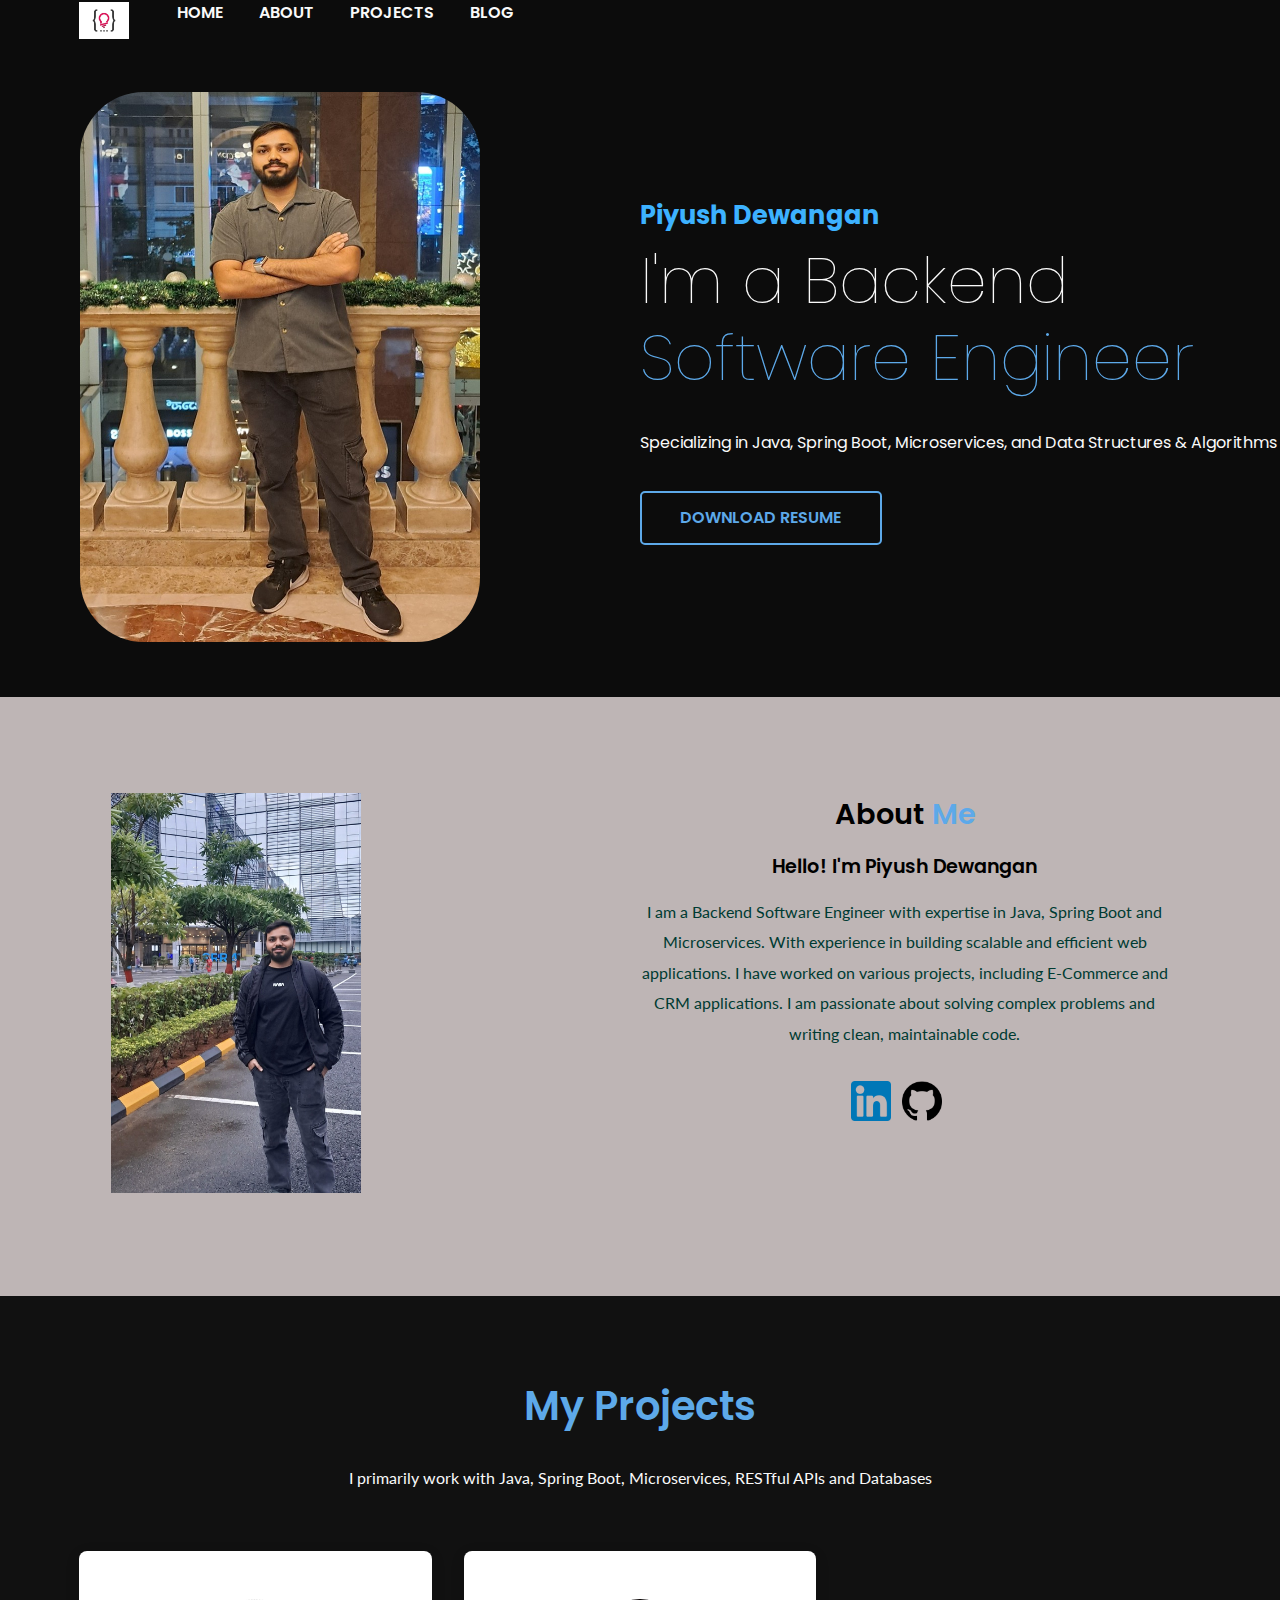
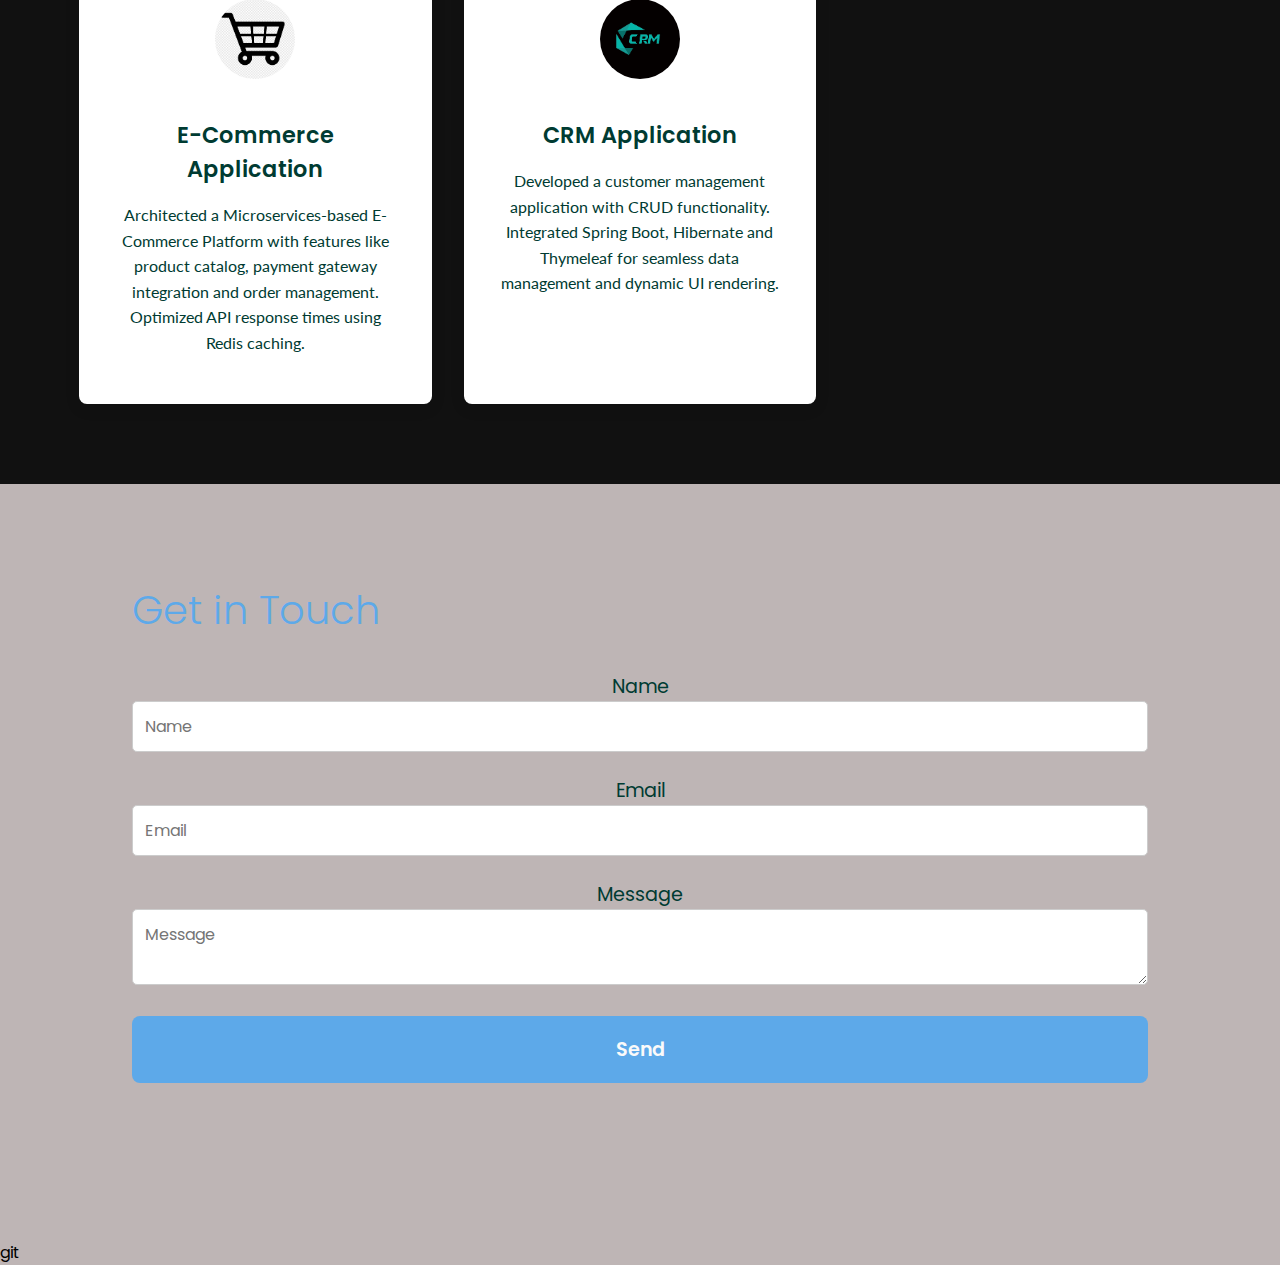
<file: index.html>
<!DOCTYPE html>
<html lang="en">

<head>
  <meta charset="UTF-8">
  <meta http-equiv="X-UA-Compatible" content="IE=edge">
  <meta name="viewport" content="width=device-width, initial-scale=1.0">
  <title>Piyush Dewangan Portfolio</title>

  <!-- Google Fonts -->
  <link rel="preconnect" href="https://fonts.googleapis.com">
  <link rel="preconnect" href="https://fonts.gstatic.com" crossorigin>
  <link href="https://fonts.googleapis.com/css2?family=Lato:wght@100;400;700&family=Poppins:wght@200&display=swap" rel="stylesheet">

  <!-- Main Stylesheet -->
  <link rel="stylesheet" href="styles.css">

  <!-- EmailJS SDK -->
  <script src="https://cdn.emailjs.com/sdk/2.3.2/email.min.js"></script>

  <!-- Main JavaScript -->
  <script src="script.js" defer></script>
</head>

<body>
  <header>
    <nav class="container flex items-centre justify-between">
      <div class="left flex justify-right">
        <div class="logo">
          <img src="assets/Soft Logo.jpg" width="50px" alt="logo">
        </div>
        <div>
          <a href="#home">Home</a>
          <a href="#about">About</a>
          <a href="#projects">Projects</a>
          <a href="#blog">Blog</a>
        </div>
      </div>
    </nav>
    <div class="hero flex items-centre justify-between">
      <div class="left flex-1 justify-center">
        <img src="assets/Piyush.jpg" height="550px" width="250px" alt="Profile">
      </div>
      <div class="right flex-1">
        <h6>Piyush Dewangan</h6>
        <h1>I'm a Backend <br> <span>Software Engineer</span></h1>
        <p>Specializing in Java, Spring Boot, Microservices, and Data Structures & Algorithms</p>
        <button class="btn btn-secondary">DOWNLOAD RESUME</button>
      </div>
    </div>
  </header>

  <section id="about" class="about">
    <div class="container flex items-centre">
      <div class="left flex-1 justify-right">
        <img src="assets/Piyush Logo.jpg" height="400px" width="250px" alt="profile pic">
      </div>
      <div class="right flex-1">
        <h1>About <span>Me</span></h1>
        <h3>Hello! I'm Piyush Dewangan</h3>
        <p>
          I am a Backend Software Engineer with expertise in Java, Spring Boot and Microservices. With experience in
          building scalable and efficient web applications. I have worked on various projects, including E-Commerce and CRM
          applications. I am passionate about solving complex problems and writing clean, maintainable code.
        </p>
        <div class="socials">
          <a href="https://www.linkedin.com/in/dewanganpiyush/"><img src="assets/linkedIn.png" width="40px" alt="LinkedIn"></a>
          <a href="https://github.com/dewanganpiyush"><img src="assets/github logo.png" width="40px" alt="GitHub"></a>
        </div>
      </div>
    </div>
  </section>

  <section id="projects" class="services">
    <div class="container">
      <h1 class="services-head">My Projects</h1>
      <p>I primarily work with Java, Spring Boot, Microservices, RESTful APIs and Databases</p>
      <div class="card-grid">
        <div class="card">
          <img src="assets/Cart Logo.png" alt="E-Commerce App">
          <h2>E-Commerce Application</h2>
          <p>
            Architected a Microservices-based E-Commerce Platform with features like product catalog, payment gateway
            integration and order management. Optimized API response times using Redis caching.
          </p>
        </div>
        <div class="card">
          <img src="assets/CRM Logo.png" alt="CRM App">
          <h2>CRM Application</h2>
          <p>
            Developed a customer management application with CRUD functionality. Integrated Spring Boot, Hibernate and
            Thymeleaf for seamless data management and dynamic UI rendering.
          </p>
        </div>
      </div>
    </div>
  </section>

  <section id="contact-form">
    <h2>Get in Touch</h2>
    <form id="contact" class="contact_heading" name="contact" accept-charset="utf-8">
      <label><span>Name</span><input class="form_input" name="name" type="text" placeholder="Name" required></label>
      <label><span>Email</span><input class="form_input" name="email" type="email" placeholder="Email" required></label>
      <label><span>Message</span><textarea class="form_input" name="message" placeholder="Message" required></textarea></label>
      <input class="form_input submit_button" name="submit" type="submit" value="Send" />
    </form>
  </section>
</body>

</html>git
</file>
<file: styles.css>
@import 'utilities.css';

:root {
    --primary: #5DA9E9;
    --bgDark: rgb(12, 12, 12);
    --white: rgb(250, 250, 250);
    --secondary: rgb(0, 59, 50);
    --bgLight: rgb(190, 181, 181);
    --highlight: #3db2ff;
    --card-bg: #fff;
    --card-hover-bg: #5DA9E9;
}

* {
    padding: 0;
    margin: 0;
    box-sizing: border-box;
    -webkit-font-smoothing: antialiased;
    font-family: 'Poppins', sans-serif;
}

body {
    background-color: var(--bgLight);
}

header {
    background-color: var(--bgDark);
}

header nav .left a {
    color: var(--white);
    text-decoration: none;
    margin-right: 2rem;
    text-transform: uppercase;
    font-weight: 600;
    transition: all .3s ease;
}

header nav .left a:hover {
    color: var(--primary);
    transform: translateY(-2px);
}

header nav {
    padding: 2rem 0;
}

header nav .logo {
    margin-right: 3rem;
    margin-top: -1rem;
    font-size: 50px;
    color: var(--white);
}

.container {
    max-width: 1152px;
    padding: 0 15px;
    margin: 0 auto;
}

.hero {
    padding-top: 2rem;
    padding-bottom: 3rem;
    display: flex;
    align-items: center;
    justify-content: space-between;
}

.hero .left img {
    width: 400px;
    border-radius: 4rem;
    margin-left: 5rem;
    transition: all 0.3s ease;
}

.hero .left img:hover {
    transform: scale(1.05);
}

.hero .right {
    color: var(--white);
}

.hero .right h6 {
    font-size: 1.6rem;
    color: var(--highlight);
    margin-bottom: 0.5rem;
}

.hero .right h1 {
    font-size: 4rem;
    font-weight: 100;
    line-height: 1.2;
    margin-bottom: 2rem;
}

.hero .right h1 span {
    color: var(--primary);
}

.hero .right p {
    line-height: 1.9;
    margin-bottom: 2rem;
}

section {
    padding: 6rem;
}

section.about h1 {
    margin-bottom: 1rem;
    font-size: 1.8rem;
    font-weight: 600;
    text-align: center;
}

section.about h1 span {
    color: var(--primary);
}

section.about h3 {
    font-size: 1.2rem;
    margin-bottom: 1rem;
    font-weight: 600;
    text-align: center;
}

section.about p {
    font-family: 'Lato', sans-serif;
    color: var(--secondary);
    line-height: 1.9rem;
    margin-bottom: 2rem;
    text-align: center;
}

section.about .socials {
    display: flex;
    justify-content: center;
}

section.about .socials a {
    display: flex;
    align-items: center;
    justify-content: center;
    width: 35px;
    margin-right: 1rem;
    border-radius: 50%;
    transition: all 0.3s ease;
}

section.about .socials a:hover {
    background-color: var(--primary);
    transform: scale(1.1);
}

section.services {
    background: rgb(17, 17, 17);
    padding: 5rem 0;
}

.services-head {
    color: var(--primary);
    text-align: center;
    margin-bottom: 2rem;
    font-size: 2.5rem;
    font-weight: 600;
}

.services-head + p {
    color: var(--white);
    font-family: 'Lato', sans-serif;
    margin-bottom: 4rem;
    text-align: center;
    font-weight: 400;
}

.card img {
    width: 80px;
    background: white;
    border-radius: 50%;
    margin-bottom: 2rem;
}

section.services .card-grid {
    display: grid;
    grid-template-columns: repeat(3, 1fr);
    column-gap: 2rem;
    row-gap: 3rem;
    margin-top: 2rem;
}

section.services .card-grid .card {
    background: var(--card-bg);
    padding: 3rem 2rem;
    position: relative;
    text-align: center;
    border-radius: 8px;
    box-shadow: 0 4px 15px rgba(0, 0, 0, 0.1);
    transition: all 0.3s ease;
}

section.services .card-grid .card:hover {
    background: var(--card-hover-bg);
    transform: translateY(-5px);
    box-shadow: 0 10px 30px rgba(0, 0, 0, 0.15);
}

section.services .card-grid .card h2 {
    font-weight: 600;
    font-size: 1.4rem;
    margin-bottom: 1rem;
    color: var(--secondary);
}

section.services .card-grid .card p {
    font-family: 'Lato', sans-serif;
    color: var(--secondary);
    line-height: 1.6;
}

section.services .card-grid .card:hover h2,
section.services .card-grid .card:hover p {
    color: var(--white);
}

h2 {
    margin-bottom: 2rem;
    color: var(--primary);
    font-size: 2.5em;
    font-weight: 300;
}

#contact-form {
    max-width: 1208px;
    margin: 0 auto;
}

.form_input {
    width: 100%;
    padding: 0.75em;
    border: 1px solid #ccc;
    margin: 0 0 1.5em;
    border-radius: 5px;
    outline: none;
    font-size: 1rem;
    transition: border-color 0.3s ease;
}

.form_input:focus {
    border-color: var(--primary);
}

label > span {
    font-size: 1.2rem;
    color: var(--secondary);
}

.contact_heading {
    color: var(--primary);
    text-align: center;
    margin-bottom: 2rem;
}

.submit_button {
    width: 100%;
    padding: 1em;
    background-color: var(--primary);
    color: var(--white);
    border: none;
    border-radius: 8px;
    font-size: 1.2rem;
    font-weight: 600;
    cursor: pointer;
    transition: all 0.3s ease;
}

.submit_button:hover {
    background-color: var(--highlight);
    transform: translateY(-2px);
}

@media (max-width: 768px) {
    .hero {
        flex-direction: column;
        align-items: center;
        text-align: center;
    }

    .hero .left img {
        margin-left: 0;
        width: 250px;
        margin-bottom: 2rem;
    }

    section {
        padding: 4rem 1rem;
    }

    .card-grid {
        grid-template-columns: 1fr;
    }
}
</file>
